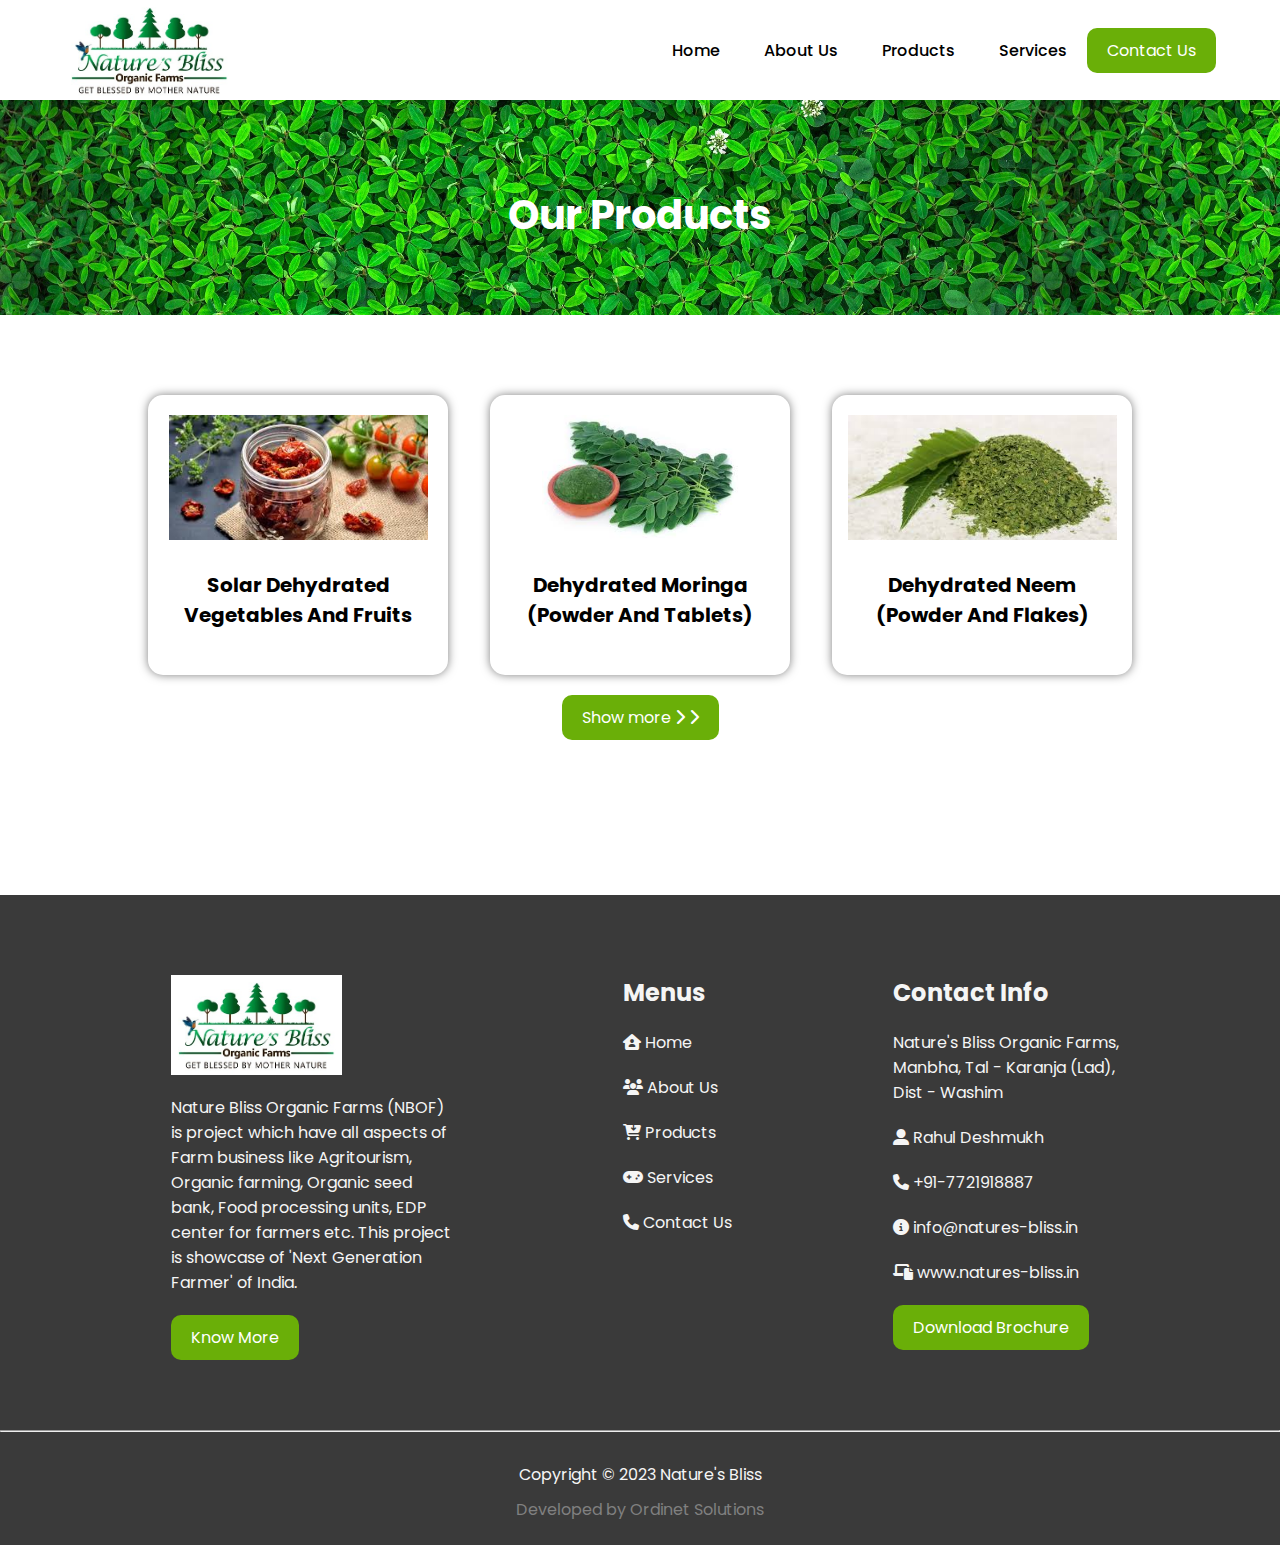
<file: products.html>
<!DOCTYPE html>
<html lang="en">
  <head>
    <meta charset="UTF-8" />
    <meta name="viewport" content="width=device-width, initial-scale=1.0" />
    <title>Document</title>
    <link rel="stylesheet" href="./slider.css" />
    <link
      rel="stylesheet"
      href="https://cdnjs.cloudflare.com/ajax/libs/font-awesome/6.4.2/css/all.min.css"
    />
  </head>
  <body>
    <!-- nav-bar -->
    <nav>
      <div class="nav-con con">
        <div class="logo"></div>
        <div class="menu">
          <div class="option">
            <ol>
              <a class="btn opt" href="./slider.html">Home</a>
              <a class="btn opt" href="./about.html">About Us</a>
              <a class="btn opt" href="./products.html">Products</a>
              <a class="btn opt" href="./services.html">Services</a>
            </ol>
          </div>
          <div class="btn" id="btn"><a href="./contact.html">Contact Us</a></div>
        </div>
      </div>
    </nav>

    <style>
      *{
        font-family: 'Poppins', sans-serif;
      }
      .green {
        height: 215px;
        width: 100%;
        background-image: url("./images/services-bg.jpg");
        background-size: contain;
      }

      .green-img .green h1 {
        color: white;
        max-width: fit-content;
        margin-inline: auto;
        padding-block: 85px;
        font-size: 40px;
        text-shadow: 5px 5px 10px rgba(0, 0, 0 0.9);
      }
    </style>

    <!-- section -->
    <section class="green-img">
      <div class="green">
        <h1>Our Products</h1>
      </div>
    </section>

    <!-- products -->
    <div class="products" style="background-color: white; color: black;">
        <div class="desc">
          <!-- <h1>Our Products</h1> -->
          <div class="cards">
            <div class="card">
              <div class="image image-4"></div>
              <h2>Solar Dehydrated Vegetables And Fruits</h2>
            </div>
            <div class="card">
              <div class="image image-5"></div>
              <h2>Dehydrated Moringa (Powder And Tablets)</h2>
            </div>
            <div class="card">
              <div class="image image-6"></div>
              <h2>
                Dehydrated Neem <br />
                (Powder And Flakes)
              </h2>
            </div>
          </div>
          <div id="btn" class="btn-1">
            <a href="#"
              >Show more
              <i class="fa-solid fa-chevron-right" style="color: #ffffff"></i>
              <i class="fa-solid fa-chevron-right" style="color: #ffffff"></i
            ></a>
          </div>
        </div>
      </div>

     <!-- footer -->
     <footer>
        <div class="foot">
          <div class="col-1">
            <div class="logo-2"></div>
            <p>
              Nature Bliss Organic Farms (NBOF) is project which have all aspects
              of Farm business like Agritourism, Organic farming, Organic seed
              bank, Food processing units, EDP center for farmers etc. This
              project is showcase of 'Next Generation Farmer' of India.
            </p>
            <div id="btn" style="margin-top: 20px; margin-left: 10px">
              <a href="#">Know More</a>
            </div>
          </div>
          <div class="col-2">
            <h2 style="padding-bottom: 20px">Menus</h2>
            <div class="links">
              <a href="./slider.html"><i class="fa-solid fa-house-user"></i> Home</a>
              <a href="./about.html"><i class="fa-solid fa-users"></i> About Us</a>
              <a href="./products.html"><i class="fa-solid fa-cart-arrow-down"></i> Products</a>
              <a href="./services.html"><i class="fa-solid fa-gamepad"></i> Services</a>
              <a href="./contact.html"><i class="fa-solid fa-phone"></i> Contact Us</a>
            </div>
          </div>
          <div class="col-2">
            <h2 style="padding-bottom: 20px">Contact Info</h2>
            <div class="links">
              <a
                >Nature's Bliss Organic Farms,<br />
                Manbha, Tal - Karanja (Lad),<br />
                Dist - Washim</a
              >
              <a><i class="fa-solid fa-user-large"></i> Rahul Deshmukh</a>
              <a><i class="fa-solid fa-phone"></i> +91-7721918887</a>
              <a><i class="fa-solid fa-circle-info"></i> info@natures-bliss.in</a>
              <a href="#"><i class="fa-solid fa-laptop-file"></i>  www.natures-bliss.in</a>
            </div>
            <div id="btn" style="margin-block: 20px">
              <a href="#">Download Brochure</a>
            </div>
          </div>
        </div>
        <hr style="color: #6aaf08" />
        <div class="copyright">
          <p style="margin-top: 30px">Copyright © 2023 Nature's Bliss</p>
          <p style="color: gray; margin-top: 10px; margin-bottom: 30px">
            Developed by Ordinet Solutions
          </p>
        </div>
      </footer>
    </body>
  </html>
</file>
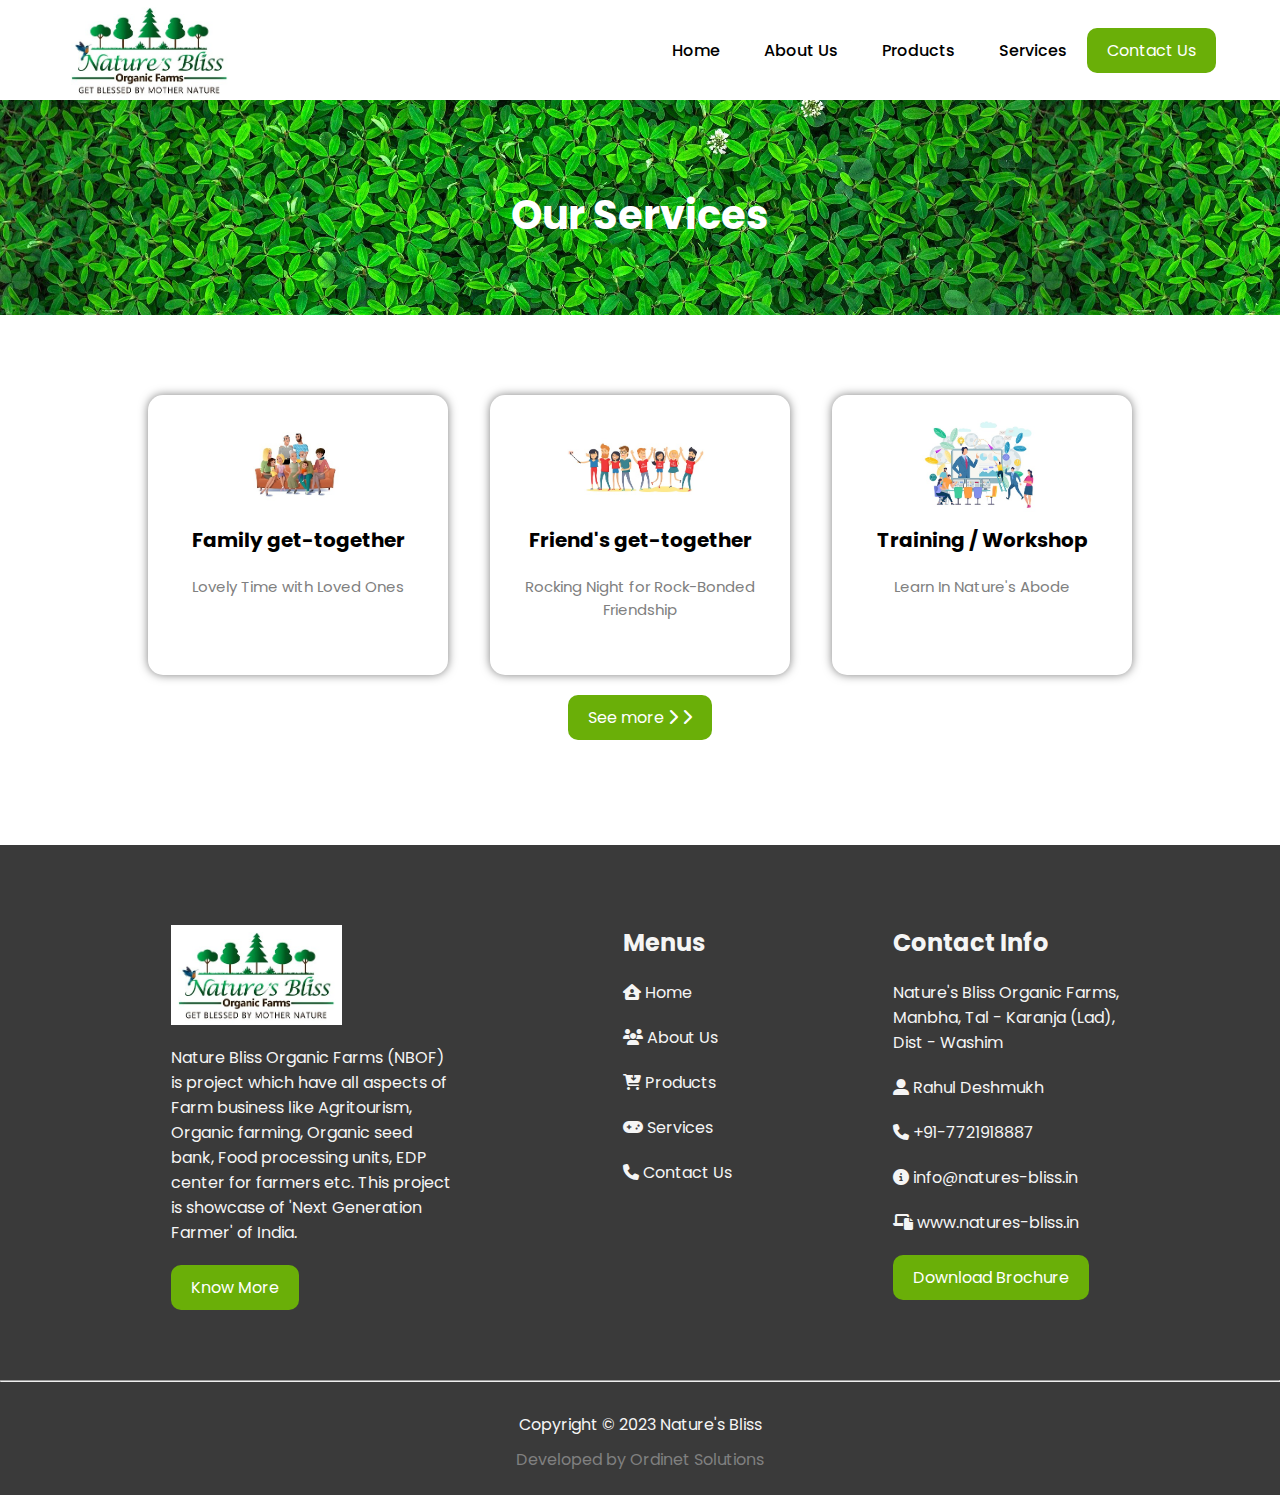
<file: services.html>
<!DOCTYPE html>
<html lang="en">
  <head>
    <meta charset="UTF-8" />
    <meta name="viewport" content="width=device-width, initial-scale=1.0" />
    <title>Document</title>
    <link rel="stylesheet" href="./slider.css" />
    <link
      rel="stylesheet"
      href="https://cdnjs.cloudflare.com/ajax/libs/font-awesome/6.4.2/css/all.min.css"
    />
  </head>
  <body>
    <!-- nav-bar -->
    <nav>
      <div class="nav-con con">
        <div class="logo"></div>
        <div class="menu">
          <div class="option">
            <ol>
              <a class="btn opt" href="./slider.html">Home</a>
              <a class="btn opt" href="./about.html">About Us</a>
              <a class="btn opt" href="./products.html">Products</a>
              <a class="btn opt" href="./services.html">Services</a>
            </ol>
          </div>
          <div class="btn" id="btn"><a href="./contact.html">Contact Us</a></div>
        </div>
      </div>
    </nav>

    <style>
      *{
        font-family: 'Poppins', sans-serif;
      }
      .green {
        height: 215px;
        width: 100%;
        background-image: url("./images/services-bg.jpg");
        background-size: contain;
      }

      .green-img .green h1 {
        color: white;
        max-width: fit-content;
        margin-inline: auto;
        padding-block: 85px;
        font-size: 40px;
        text-shadow: 5px 5px 10px rgba(0, 0, 0 0.9);
      }
    </style>

    <!-- section -->
    <section class="green-img">
      <div class="green">
        <h1>Our Services</h1>
      </div>
    </section>

    <!-- services -->
    <div class="services">
        <div class="desc">
          <!-- <h1>Our Services</h1> -->
          <div class="cards">
            <div class="card">
              <div class="image image-7"></div>
              <h2>Family get-together</h2>
              <p>Lovely Time with Loved Ones</p>
            </div>
            <div class="card">
              <div class="image image-8"></div>
              <h2>Friend's get-together</h2>
              <p>Rocking Night for Rock-Bonded Friendship</p>
            </div>
            <div class="card">
              <div class="image image-9"></div>
              <h2>Training / Workshop</h2>
              <p>Learn In Nature's Abode</p>
            </div>
          </div>
          <div id="btn" class="btn-1">
            <a href="#"
              >See more
              <i class="fa-solid fa-chevron-right" style="color: #ffffff"></i>
              <i class="fa-solid fa-chevron-right" style="color: #ffffff"></i
            ></a>
          </div>
        </div>
      </div>

    <!-- footer -->
    <footer>
      <div class="foot">
        <div class="col-1">
          <div class="logo-2"></div>
          <p>
            Nature Bliss Organic Farms (NBOF) is project which have all aspects
            of Farm business like Agritourism, Organic farming, Organic seed
            bank, Food processing units, EDP center for farmers etc. This
            project is showcase of 'Next Generation Farmer' of India.
          </p>
          <div id="btn" style="margin-top: 20px; margin-left: 10px">
            <a href="#">Know More</a>
          </div>
        </div>
        <div class="col-2">
          <h2 style="padding-bottom: 20px">Menus</h2>
          <div class="links">
            <a href="./slider.html"><i class="fa-solid fa-house-user"></i> Home</a>
            <a href="./about.html"><i class="fa-solid fa-users"></i> About Us</a>
            <a href="./products.html"><i class="fa-solid fa-cart-arrow-down"></i> Products</a>
            <a href="./services.html"><i class="fa-solid fa-gamepad"></i> Services</a>
            <a href="./contact.html"><i class="fa-solid fa-phone"></i> Contact Us</a>
          </div>
        </div>
        <div class="col-2">
          <h2 style="padding-bottom: 20px">Contact Info</h2>
          <div class="links">
            <a
              >Nature's Bliss Organic Farms,<br />
              Manbha, Tal - Karanja (Lad),<br />
              Dist - Washim</a
            >
            <a><i class="fa-solid fa-user-large"></i> Rahul Deshmukh</a>
            <a><i class="fa-solid fa-phone"></i> +91-7721918887</a>
            <a><i class="fa-solid fa-circle-info"></i> info@natures-bliss.in</a>
            <a href="#"><i class="fa-solid fa-laptop-file"></i>  www.natures-bliss.in</a>
          </div>
          <div id="btn" style="margin-block: 20px">
            <a href="#">Download Brochure</a>
          </div>
        </div>
      </div>
      <hr style="color: #6aaf08" />
      <div class="copyright">
        <p style="margin-top: 30px">Copyright © 2023 Nature's Bliss</p>
        <p style="color: gray; margin-top: 10px; margin-bottom: 30px">
          Developed by Ordinet Solutions
        </p>
      </div>
    </footer>
  </body>
</html>
</file>
<file: slider.css>
@import url('https://fonts.googleapis.com/css2?family=Poppins:wght@400;700&display=swap');

*{
    margin: 0;
    padding: 0;
    box-sizing: border-box;
    /* background-color: bisque; */
    font-family: 'Poppins', sans-serif;
}

.con{
    max-width: 90%;
    margin-inline: auto;
}

.nav-con{
    display: flex;
    align-items: center;
    justify-content: space-between;
}

.logo{
    height: 100px;
    width: 18%;
    background-image: url("./images/asset\ 20.jpeg");
    background-repeat: no-repeat;
    background-size: contain;
}

.menu{
    height: 80px;
    display: flex;
    align-items: center;
    justify-content: flex-end;
    flex-direction: row;
}

.opt{
    text-decoration: none;
    font-weight: 500;
    color: black;
}

.btn{
    padding-inline: 20px;
    padding-block: 10px;
    max-width: fit-content;
    border-radius: 10px;
    font-family: 'Poppins', sans-serif;
    font-size: 16px;
}

#btn{
    padding-inline: 20px;
    padding-block: 10px;
    max-width: fit-content;
    border-radius: 10px;
    font-family: 'Poppins', sans-serif;
    font-size: 16px;
    background-color: #6aaf08;
}

#btn a{
    text-decoration: none;
    color: white;
}

#btn:hover{
    background-color: #5d9c04;
    color: white;
}

.btn:hover{
    color: #5d9c04;
}

/* slider */
.slider-container{
    margin-top: 10px;
}

.slider-wrapper{
    position: relative;
    /* max-width: 48rem; */
    margin: 0 auto;
}

.slider{
    display: flex;
    aspect-ratio: 16 / 9;
    overflow-x: auto;
    scroll-snap-type: x mandatory;
    scroll-behavior: smooth;
    /* box-shadow: 0 1.5rem 3rem -0.75rem hsla(0, 0%, 0%, 0.25); */
    border-radius: 0.5rem;
}

.slider img{
    flex: 1 0 100%;
    scroll-snap-align: start;
    object-fit: cover;
}

.slider-nav {
    display: flex;
    column-gap: 1rem;
    position: absolute;
    bottom: 1.25rem;
    left: 50%;
    transform: translateX(-50%);
    z-index: 1;
    background-color: transparent;
    background-color: white;
    padding: 10px;
    border-radius: 100px;
}

.slider-nav a{
    width: 0.5rem;
    height: 0.5rem;
    border-radius: 50%;
    background-color: #6aaf08;
    opacity: 0.75;
    transition: opacity ease 250ms;
}

.slider-nav a:hover{
    opacity: 1;
}

/* about us */

.desc{
    max-width: 80%;
    margin-inline: auto;
    text-align: center;
    margin-top: 30px;
    height: 600px;
    padding: 20px;
}

.desc p{
    padding: 20px;
    color: gray;
}

.cards{
    display: flex;
    align-items: center;
    justify-content: space-between;
    flex-direction: row;
    gap: 20px;
    
}

.card{
    height: 280px;
    width: 300px;
    text-align: center;
    box-shadow: 0px 0px 10px rgba(0, 0, 0, 0.5);
    padding: 10px;
    border-radius: 15px;
    margin-top: 30px;
    background-color: white;
}

.card .image{
    height: 100px;
    background-repeat: no-repeat;
    background-size: contain;
    margin-block: 10px;
    background-position: center;
}

.image-1{
    background-image: url("./images/asset\ 11.png");
}
.image-2{
    background-image: url("./images/asset\ 12.jpeg");
}
.image-3{
    background-image: url("./images/asset\ 13.png");
}

.image-4{
    background-image: url("./images/asset\ 14.jpeg");
}

.image-5{
    background-image: url("./images/asset\ 15.jpeg");
}

.image-6{
    background-image: url("./images/asset\ 16.jpeg");
}

.image-7{
    background-image: url("./images/asset\ 17.jpeg");
}
.image-8{
    background-image: url("./images/asset\ 18.jpeg");
}
.image-9{
    background-image: url("./images/asset\ 19.jpeg");
}

.card h2, p{
    margin-bottom: 0px;
    padding-inline: 10px;
}

.card h2{
    font-size: 20px;
}

.card p{
    font-size: 15px;
    margin-bottom: 20px;
}

.btn-1{
    margin-top: 20px;
    margin-inline: auto;
}

/* services */

.services{
    height: 500px;
}

.services h1{
    margin-top: 20px;
}

/* products */
.products{
    max-width: 100%;
    background-color: #3A3A3A;
    height: 550px;
    color: white;
}

.products h1{
    padding-block: 20px;
}

.products .image{
    height: 125px;
}

.products h2{
    color: black;
    padding-block: 20px;
}

/* footer */
footer{
    height: 650px;
    background-color: #3A3A3A;
    color: whitesmoke;
}

.foot{
    padding-top: 80px;
    padding-bottom: 60px;
    display: flex;
    flex-direction: row;
    align-items: flex-start;
    justify-content: space-evenly;
}

.col-1{
    width: 300px;
}

.col-1 .logo-2{
    height: 100px;
    background-size: contain;
    background-repeat: no-repeat;
    background-image: url("./images/asset\ 20.jpeg");
    margin-left: 10px;
    margin-bottom: 20px;
}

.links{
    display: flex;
    align-items: flex-start;
    justify-content: center;
    flex-direction: column;
    gap: 20px;
}

.links a{
    text-decoration: none;
    color: whitesmoke;
}

.copyright{
    display: flex;
    flex-direction: column;
    align-items: center;
    justify-content: space-evenly;
}
</file>
